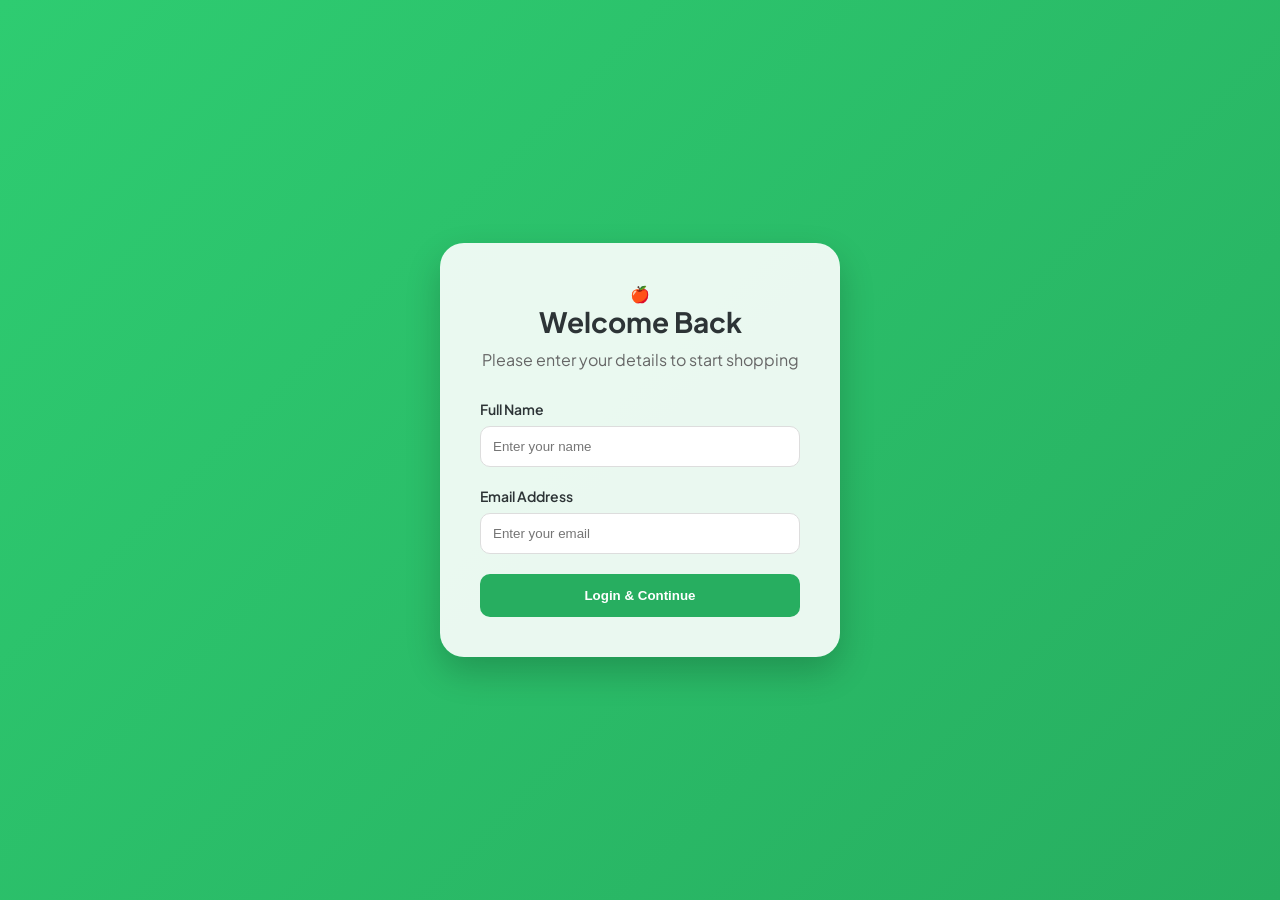
<file: index.html>
<!DOCTYPE html>
<html lang="en">
<head>
    <meta charset="UTF-8">
    <meta name="viewport" content="width=device-width, initial-scale=1.0">
    <title>Login | FreshMart</title>
    <link rel="stylesheet" href="style.css">
    <link href="https://fonts.googleapis.com/css2?family=Plus+Jakarta+Sans:wght@400;600;700&display=swap" rel="stylesheet">
</head>
<body class="login-bg">
    <div class="login-card">
        <div class="brand-header">
            <span class="logo-icon">🍎</span>
            <h1>Welcome Back</h1>
            <p>Please enter your details to start shopping</p>
        </div>
        <form id="loginForm">
            <div class="input-field">
                <label>Full Name</label>
                <input type="text" id="userName" placeholder="Enter your name" required>
            </div>
            <div class="input-field">
                <label>Email Address</label>
                <input type="email" id="userEmail" placeholder="Enter your email" required>
            </div>
            <button type="submit" class="btn-primary">Login & Continue</button>
        </form>
    </div>
    <script src="script.js"></script>
</body>
</html>
</file>
<file: style.css>
:root {
    --primary: #27ae60;
    --dark: #2d3436;
    --light-bg: #f8f9fa;
    --glass: rgba(255, 255, 255, 0.9);
    --shadow: 0 8px 30px rgba(0,0,0,0.08);
}

* { box-sizing: border-box; margin: 0; padding: 0; }

body { font-family: 'Plus Jakarta Sans', sans-serif; background: var(--light-bg); color: var(--dark); }

/* Login Styling */
.login-bg {
    background: linear-gradient(135deg, #2ecc71 0%, #27ae60 100%);
    height: 100vh;
    display: flex;
    justify-content: center;
    align-items: center;
}

.login-card {
    background: var(--glass);
    padding: 40px;
    border-radius: 24px;
    box-shadow: 0 15px 35px rgba(0,0,0,0.2);
    width: 100%;
    max-width: 400px;
    text-align: center;
}

.brand-header h1 { margin-bottom: 10px; font-size: 28px; }
.brand-header p { color: #666; margin-bottom: 30px; }

.input-field { text-align: left; margin-bottom: 20px; }
.input-field label { display: block; font-weight: 600; margin-bottom: 8px; font-size: 14px; }
.input-field input { width: 100%; padding: 12px; border-radius: 10px; border: 1px solid #ddd; outline: none; }

.btn-primary { 
    width: 100%; padding: 14px; background: var(--primary); color: white; 
    border: none; border-radius: 10px; font-weight: 700; cursor: pointer; transition: 0.3s;
}

/* Home Navbar */
.navbar { background: white; padding: 15px 20px; box-shadow: var(--shadow); position: sticky; top: 0; z-index: 100; }
/* Navbar content ko align karne ke liye */
.nav-content {
    display: flex;
    justify-content: space-between;
    align-items: center;
    max-width: 1200px;
    margin: auto;
    gap: 20px; /* Elements ke darmiyan gap */
}

/* Cart Pill Styling */
.cart-pill {
    background: var(--dark); /* Black ya Dark Grey background */
    color: white;
    padding: 10px 20px;
    border-radius: 30px;
    display: flex;
    align-items: center;
    gap: 10px;
    font-weight: 600;
    cursor: pointer;
    transition: all 0.3s ease;
    box-shadow: 0 4px 10px rgba(0, 0, 0, 0.1);
    white-space: nowrap; /* Text ko wrap hone se rokne ke liye */
}

.cart-pill:hover {
    background: var(--primary); /* Hover par green ho jayega */
    transform: translateY(-2px);
    box-shadow: 0 6px 15px rgba(39, 174, 96, 0.2);
}

.cart-icon {
    font-size: 18px;
}

.cart-text {
    font-size: 14px;
}

/* Responsive adjustment agar screen choti ho */
@media (max-width: 768px) {
    .search-wrapper { width: 50%; }
    .cart-text { display: none; } /* Mobile par sirf icon dikhega */
    .cart-pill { padding: 10px; }
}
.user-profile { display: flex; align-items: center; gap: 12px; }
.avatar { font-size: 24px; background: #eee; padding: 8px; border-radius: 50%; }
.user-info h4 { font-size: 16px; }
.user-info p { font-size: 12px; color: var(--primary); font-weight: 600; }

/* --- Naya Modern Search Bar Code --- */
.search-wrapper {
    position: relative;
    width: 45%; 
    display: flex;
    align-items: center;
    transition: all 0.3s ease;
}

.search-wrapper input {
    width: 100%;
    padding: 12px 20px 12px 45px;
    border-radius: 15px;
    border: 2px solid transparent;
    background: #f1f3f4;
    font-size: 15px;
    transition: all 0.3s cubic-bezier(0.4, 0, 0.2, 1);
}

.search-wrapper input:focus {
    background: white;
    border-color: var(--primary);
    box-shadow: 0 10px 20px rgba(39, 174, 96, 0.1);
    outline: none;
    width: 105%; /* Bar focus hone par thora sa phail jayega */
}

.search-icon {
    position: absolute;
    left: 10px;
    color: #888;
    pointer-events: none;
    transition: all 0.3s ease;
    display: flex;
    align-items: center;
    justify-content: center;
}

/* Jab search bar par click ho (Focus), to icon green ho jaye */
.search-wrapper input:focus + .search-icon {
    color: var(--primary);
    transform: scale(1.1);
}

/* Product Grid */
.container { max-width: 1200px; margin: 40px auto; padding: 0 20px; }
.main-header { text-align: center; margin-bottom: 40px; }

.fruit-grid { display: grid; grid-template-columns: repeat(auto-fill, minmax(250px, 1fr)); gap: 25px; }

/* Card ki basic look aur smooth transition */
.fruit-card {
    background: white; 
    border-radius: 20px; 
    padding: 20px; 
    box-shadow: var(--shadow);
    text-align: center; 
    transition: all 0.4s ease; /* Isse color smooth badlega */
    border: 1px solid #eee;
    cursor: pointer;
}

/* Jab mouse card ke upar aaye */
.fruit-card:hover {
    transform: translateY(-10px); 
    background-color: var(--primary); /* Card green ho jayega */
    border-color: var(--primary);
}

/* Hover hone par text ko white karne ke liye */
.fruit-card:hover h3, 
.fruit-card:hover .price, 
.fruit-card:hover .qty,
.fruit-card:hover .category-tag {
    color: white !important;
}

/* Category tag ka background bhi halka sa change hoga hover par */
.fruit-card:hover .category-tag {
    background: rgba(255, 255, 255, 0.2);
}
.fruit-card img { width: 100px; height: 100px; object-fit: contain; margin-bottom: 15px; }
.category-tag { background: #e8f5e9; color: var(--primary); padding: 4px 12px; border-radius: 20px; font-size: 11px; font-weight: 700; }
.fruit-card h3 { margin: 10px 0; }
.price { font-weight: 800; color: #2d3436; font-size: 18px; }
.qty { color: #888; font-size: 13px; margin-top: 5px; }





/* Modal Overlay */
.modal-overlay {
    display: none; /* Default hidden */
    position: fixed;
    top: 0; left: 0;
    width: 100%; height: 100%;
    background: rgba(0, 0, 0, 0.7); /* Background dhundla karne ke liye */
    z-index: 1000;
    backdrop-filter: blur(5px);
    justify-content: center;
    align-items: center;
}

/* Modal Box */
.modal-content {
    background: white;
    padding: 30px;
    border-radius: 25px;
    width: 90%;
    max-width: 450px;
    text-align: center;
    position: relative;
    animation: slideUp 0.3s ease;
}

@keyframes slideUp {
    from { transform: translateY(50px); opacity: 0; }
    to { transform: translateY(0); opacity: 1; }
}

.close-modal {
    position: absolute;
    right: 20px; top: 15px;
    font-size: 28px; cursor: pointer;
    color: #888;
}

/* Modal Buttons */
.modal-actions {
    display: flex;
    gap: 15px;
    margin-top: 20px;
}

.btn-buy { background: var(--dark); color: white; flex: 1; padding: 12px; border-radius: 10px; border: none; font-weight: 700; cursor: pointer;}
.btn-add { background: var(--primary); color: white; flex: 1; padding: 12px; border-radius: 10px; border: none; font-weight: 700; cursor: pointer;}
</file>
